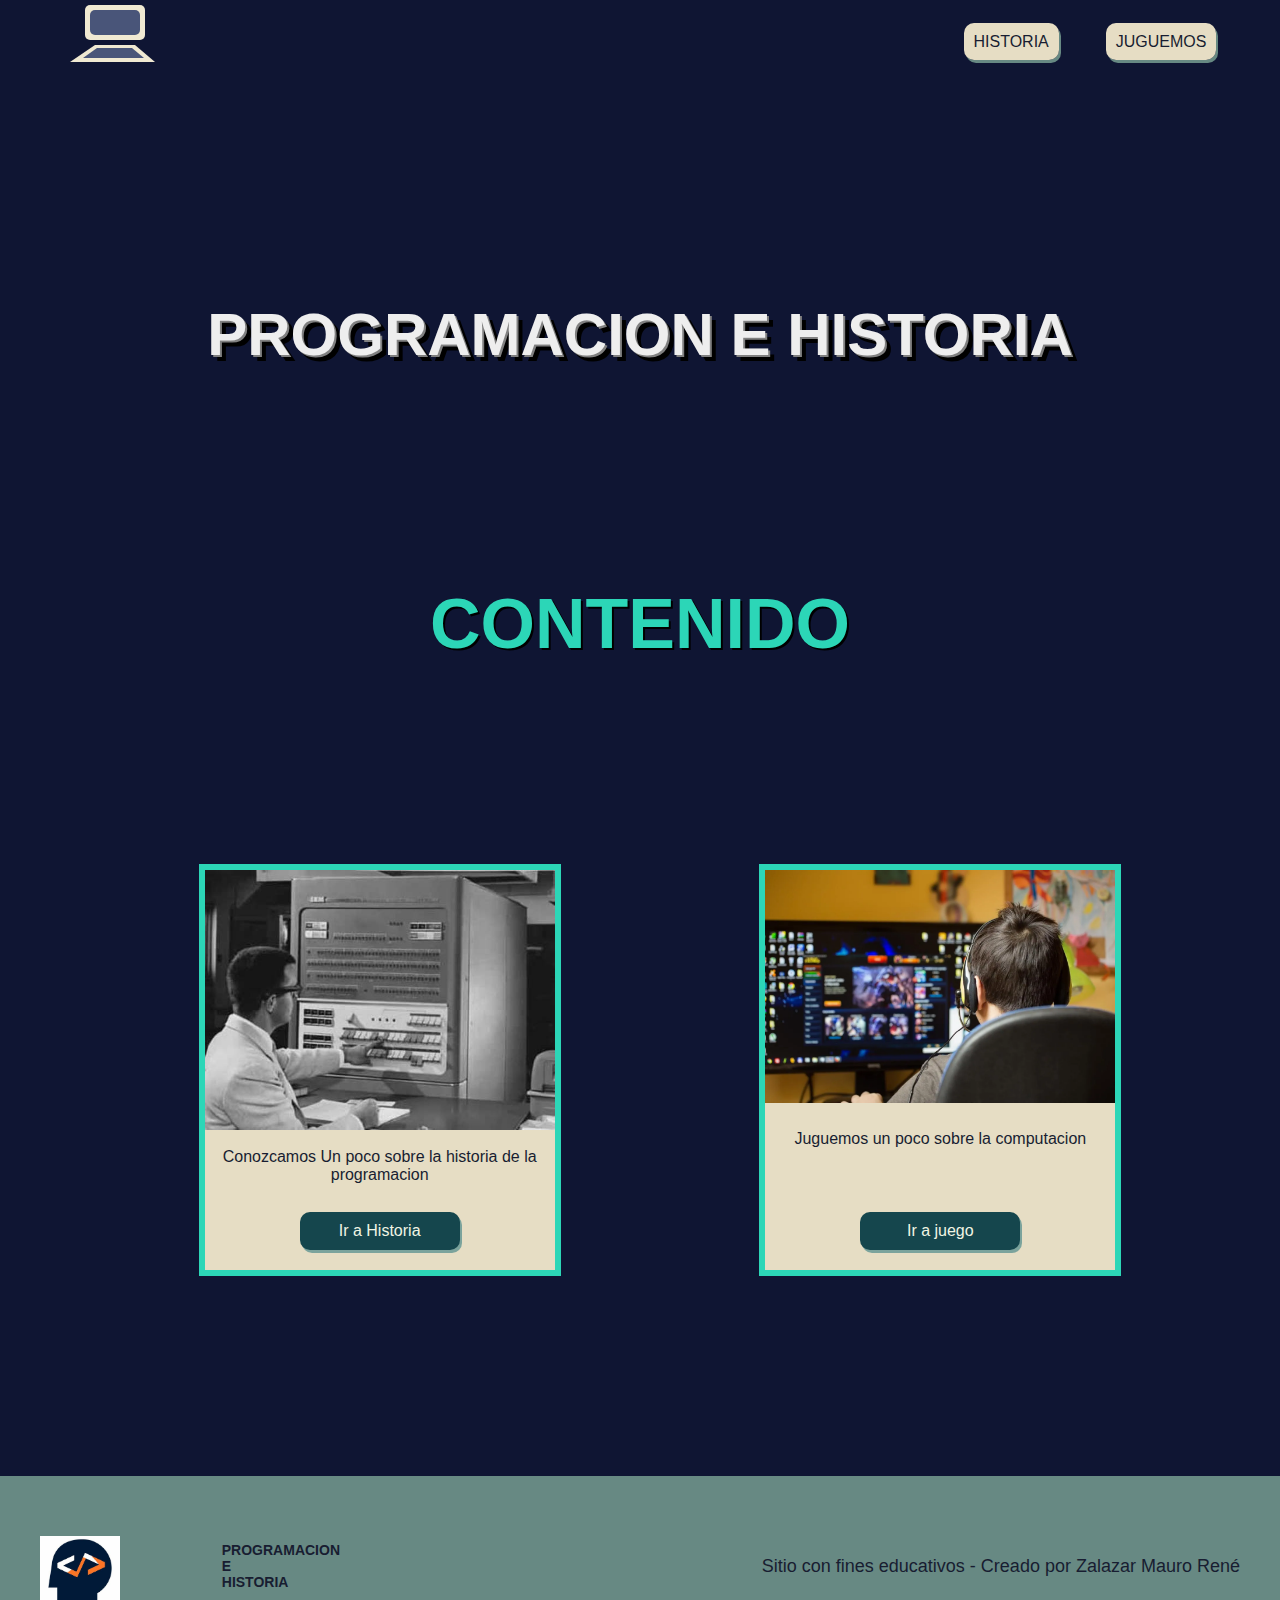
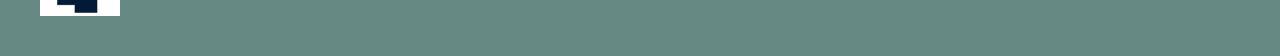
<file: index.html>
<!DOCTYPE html>
<html lang="en">
<head>
    <meta charset="UTF-8">
    <meta name="viewport" content="width=device-width, initial-scale=1.0">
    <link rel="stylesheet" href="./style.css">
    <link rel="icon" href="./assets/imagenes/logo.png" >
    <link rel="import" href="./historia pagina/index.html">
    <title>Proyecto-Final</title>
</head>
<body class="body-day">
    <nav>
        <a href='./index.html'>
            <svg  width="200" height="80">
                <rect x="45" y="5" width="60" height="35" rx="5" id="mon1" fill="#F0E9D2"></rect>
                <rect x="50" y="10" width="50" height="25" rx="5" id="mon2" fill="#495579"></rect>
                <polygon points="55 45 ,95 45,115 62,30 62" fill="#F0E9D2" id="tec1"></polygon>
                <polygon points="57 48 ,92 48,104 58,43 58" fill="#495579" id="tec2"></polygon>
            </svg>
            </a>

        <ul class="menu">
            <li class="item-menu"><a class='item-link' href='./historia pagina/index.html'>HISTORIA</a></li>
            <li class="item-menu"><a class='item-link' href='./juegos/index.html'>JUGUEMOS</a></li>
          
        </ul>
    </nav>
    <header>
        <h1 class="titulo-blanco">PROGRAMACION E HISTORIA</h1> 
        
     </header>

        <h2>CONTENIDO</h2>     
    <main class="cont-padre">
  

       
           <div class="card">
               <img class="img-card" src="./imagen codigo/imagen compu historia.jpg" alt="imagen=producto">
               <p class="desc-card">Conozcamos Un poco sobre la historia de la programacion </p>
               <a class='boton-ver' href='./historia pagina/index.html' style='color:#F0F5E4'>Ir a Historia</a>
           </div>

            <div class="card">
                <img class="img-card" src="./imagen codigo/imagen juegos ordenador.webp" alt="imagen=producto">
                <p class="desc-card">Juguemos un poco sobre la computacion</p>
                <a class='boton-ver' href='./juegos/index.html' style='color:#F0F5E4'>Ir a juego</a>
            </div>
 
   </main>

   <footer>
        <div class="footer-left">
        <img class="logo" src="./imagen codigo/logo programacion.jpg" alt="logo">
            <h3 class="titulo-blanco titulo-foot">PROGRAMACION <br> E <br> HISTORIA </h3>
        </div>
           <div>Sitio con fines educativos - Creado por Zalazar Mauro René</div>
    </footer>
  
    <script src="./sript.js"></script>
</body>
</html>
</file>
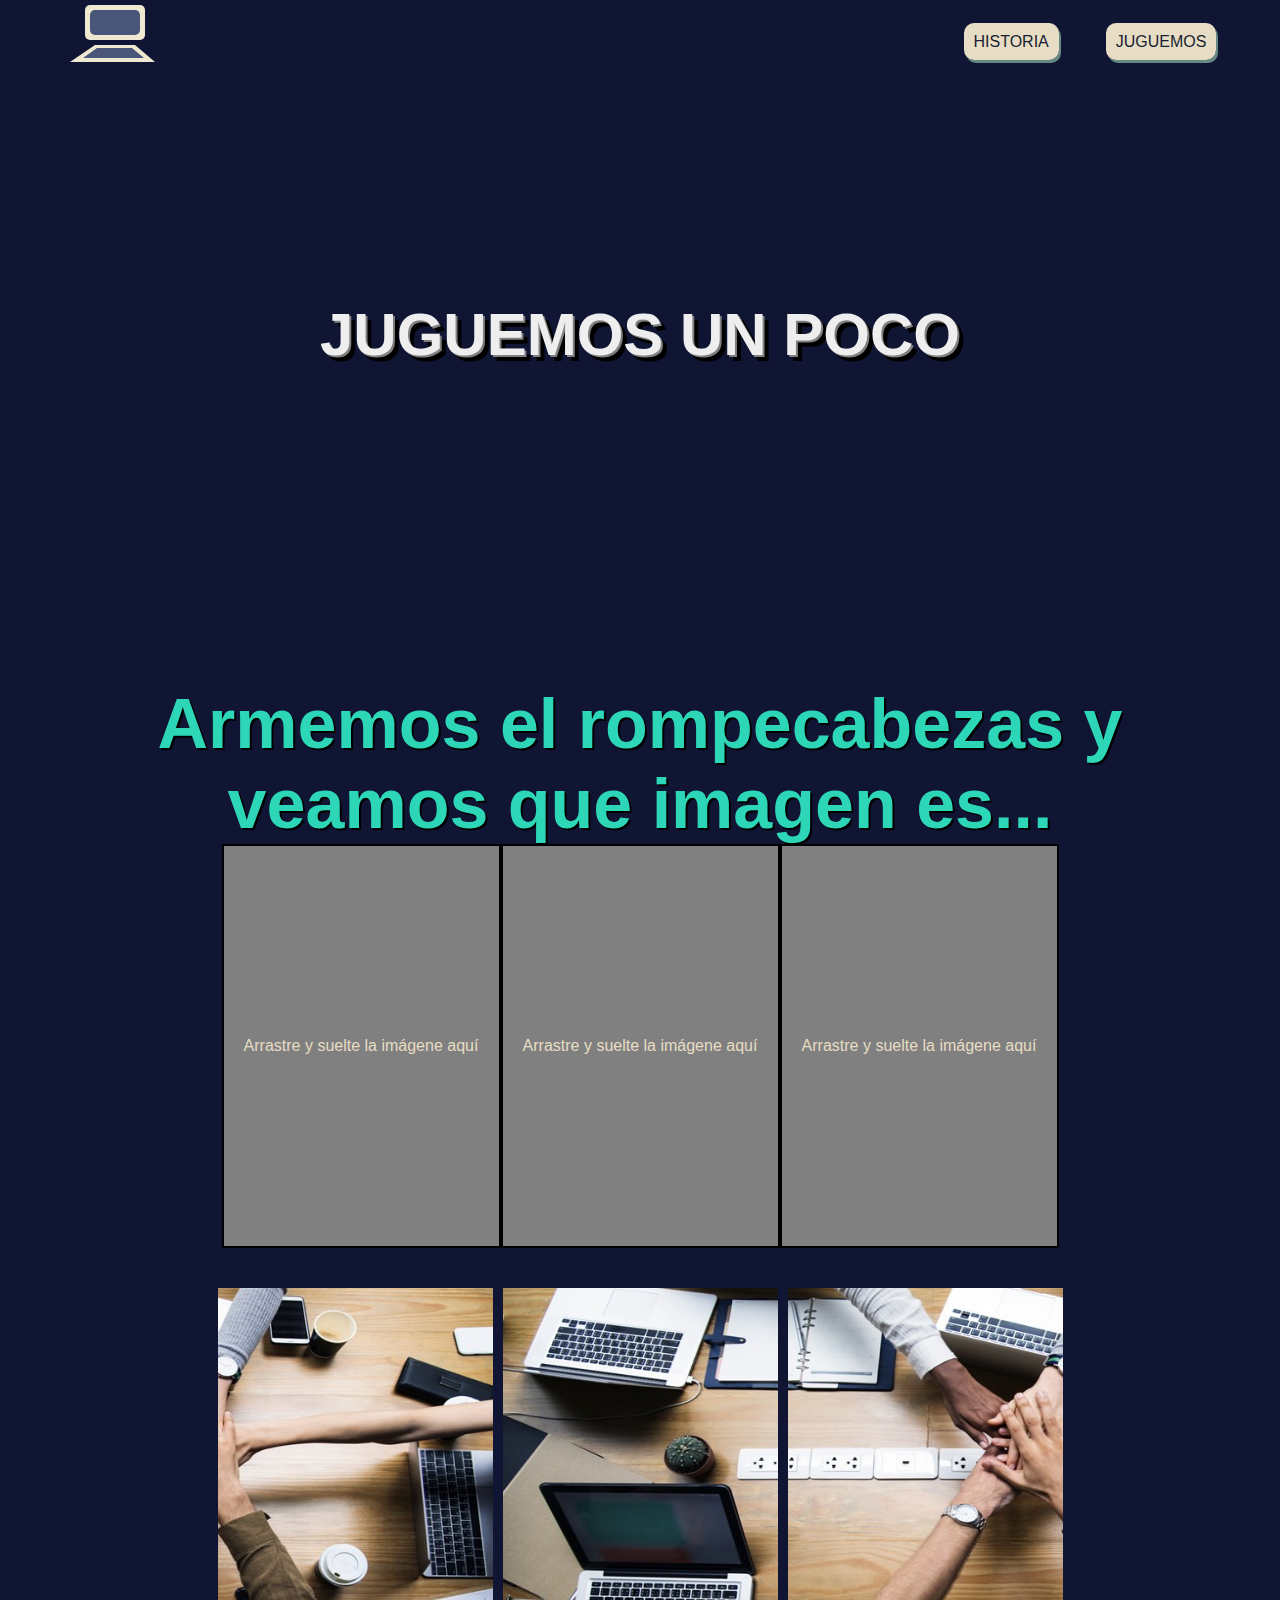
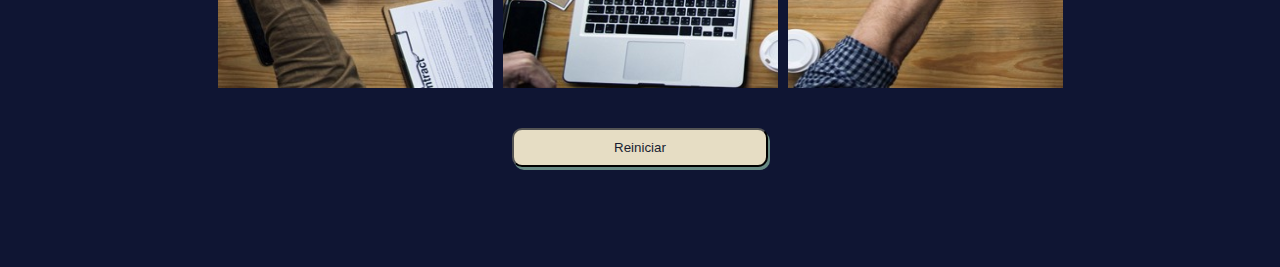
<file: juegos/index.html>
<!DOCTYPE html>
<html lang="en">
<head>
    <meta charset="UTF-8">
    <meta name="viewport" content="width=device-width, initial-scale=1.0">
    <link rel="stylesheet" href="../style.css">
    <link rel="import" href="component.html">
    <title>juegos</title>
</head>
<body class="body-day">
    <nav>
        <a href='/'>
            <svg  width="200" height="80">
                <rect x="45" y="5" width="60" height="35" rx="5" id="mon1" fill="#F0E9D2"></rect>
                <rect x="50" y="10" width="50" height="25" rx="5" id="mon2" fill="#495579"></rect>
                <polygon points="55 45 ,95 45,115 62,30 62" fill="#F0E9D2" id="tec1"></polygon>
                <polygon points="57 48 ,92 48,104 58,43 58" fill="#495579" id="tec2"></polygon>
            </svg>
            </a>
        <ul class="menu">
            <li class="item-menu"><a class='item-link' href='../historia pagina/index.html'>HISTORIA</a></li>
            <li class="item-menu"><a class='item-link' href='../juegos/index.html'>JUGUEMOS</a></li>
        </ul>
    </nav>
    <header>
        <h1 class="titulo-blanco"> JUGUEMOS UN POCO</h1> 
        
    </header>

    <main>
<h2>Armemos el rompecabezas y veamos que imagen es...</h2>

        <section class="juego">
            <div class="cajas" >
                <div class="caja" id="cajasoltar">
                    <p>Arrastre y suelte la imágene aquí</p>
                </div>
                <div class="caja" id="cajasoltar2">
                    <p>Arrastre y suelte la imágene aquí</p>
                </div>
                <div class="caja" id="cajasoltar3">
                    <p>Arrastre y suelte la imágene aquí</p>
                </div>
            </div>
            <div id="cajaimagenes" >
                <img id="imagen1" src="../imagen codigo/imagen parte 3.jpg" alt="imagen-rompecabezas" />
                <img id="imagen2" src="../imagen codigo/imagen parte 1.jpg" alt="imagen-rompecabezas" />
                <img id="imagen3" src="../imagen codigo/imagen parte 2.jpg" alt="imagen-rompecabezas" />
            </div>
        </section>
        <button onclick="reinicio()" class="botonesVideo reinicio" >Reiniciar</button>

    </main>
    <script src="./sript.js"></script>
</body>
</html>
</file>
<file: style.css>
.body-day {
    background-color: rgb(15, 21, 51);
    color: #E6DDC4;
}
*{  
    font-family: 'Montserrat', sans-serif; 
    margin: auto 0px;
}
.body {
    background-color: rgb(91, 94, 107);
    color: #E6DDC4;
}
.body-night{
   
    background-color: rgb(230, 221, 196);
    color: #181D31;
}
p{
    color: #E6DDC4;
}


/* ---navegador--------*/

nav{
 display: flex;
 justify-content: space-between;
 align-items: center;
 margin: 0px 40px;

}
.tema{
    display: none;
}
.tema-block{
    display: block;
}
.menu{
 display: flex;
 width: 300px;
 justify-content: space-around;
}
main{
    padding: 100px 20px;
}
.item-menu{
 list-style-type: none;
 
}
.item-link, .botonesVideo{
    box-shadow: 2px 3px #678983;
    border-radius: 10px;
    padding: 10px;
    text-decoration: none;
    background-color: #E6DDC4;
    color:#181D31 ;
    font-weight: 300;
    
}
.item-menu:active{
    transform: translate(3px, 2px);
}
.item-menu:active > .item-link{
    box-shadow:0px 0px ;
}

.flexItem{
 display: block;
}

rect#mon1, polygon#tec1{
    animation: part_1 ease-in 5s  ;
    animation-iteration-count:1 ;
    }
    
rect#mon2,polygon#tec2 {
animation: part_2 ease-in 5s  ;
animation-iteration-count:1 ;
}
@keyframes part_1{
    0% {
    transform: translate(0,-10px);
    opacity:0;}
    20% {
    transform: translate(0,-10px);
    opacity:0;}
    30% {
    transform: translate(0,0);
    opacity:1;}
    90% {
    transform: translate(0,0);
    opacity:1;}
    
    100% {
        transform: translate(0,0);
        opacity:1;}
}   
    

@keyframes part_2 {
    0% {
        transform: translate(0,-10px);
        opacity:0;}
        30% {
        transform: translate(0,-10px);
        opacity:0;}
        40% {
        transform: translate(0,0);
        opacity:1;}
        90% {
        transform: translate(0,0);
        opacity:1;}

        100% {
            transform:translate(0,0);
            opacity:1;}
        }  



header{
 background: url(https://st3.depositphotos.com/10325396/18581/i/450/depositphotos_185814682-stock-photo-programming-code-abstract-technology-background.jpg) fixed ;
 background-size: cover;
 min-height: 500px;
 color: #eeeeee;
 font-size:30px;
 display: flex;
 justify-content: space-around;
 align-items: center;
 padding: 0px 100px;

}
h1{

    text-shadow: 2px 2px gray, 6px 6px black;
}
h2{
    text-shadow: 2px 2px black;
    font-size:70px ; 
    text-align: center;
    color: rgb(44, 214, 183);


}
h2 
.titulo-blanco{
 text-align: center;
}

.cont-padre{
    margin: 100px 0px;
 width: 100%;
 display: flex;
 justify-content: space-evenly;
 gap: 20px;
}

.card{
 width: 350px;
 height: 400px;
 border: 6px solid rgb(44, 214, 183);;
 background-color: #E6DDC4;
 display: flex;
 flex-direction: column;
 justify-content: space-between;
 align-items: center;
}

.desc-card{
width: 90%;
text-align: center;
height: 30px;
color:#181D31;
}

.img-card{
 width: 100%;
 margin: 0px;

}

.boton-ver{
    padding: 10px ;
   border-radius: 10px;
   background-color: #15464d;
   font-family: Arial, Helvetica, sans-serif;
   box-shadow: 2px 3px #7ba39c;
   text-align: center;
    text-decoration: none;
    width: 40%;
    margin-bottom: 20px;
}

.boton-ver:active{
    box-shadow: 0px 0px darkgray;
    transform: translate(3px, 2px);
}

/* -----footerr-------*/
.logo{
    height: 80px;
}
footer{
    font-size: large;
    background-color: #678983;
    height: 100px;
    display: flex;
    justify-content: space-between;
    align-items: center;
    padding:  40px;
    color: #181D31;
}

.footer-left{
 font-size:large;
 display: flex;
 justify-content: space-between;
 width:300px;
 height: 60px;
 
}

.titulo-foot{
    font-size: 14px;
}

.cont-historia{
    display: flex;
    flex-direction: column;
    justify-content: center;
    align-items: center;
}
.card-hist{
    display: flex;
    justify-content: space-around;
    align-items: center;
    padding:80px 50px;
    gap: 20px;
    background-color: linear-gradient(10% #E6DDC4,#181D31 100%);
    
}
.text-hist{
    width: 45%;
}

/* ---video----*/
.contenedorVideo{
    display: flex;
    flex-direction: column;
    justify-content: center;
    align-items: center;
    padding: 100px 0px;

}
.barra{
    background-color: #1d1d1d;

    border-radius: 10px;
    padding: 2px 5px;
    display: flex;
    justify-content: space-between;
}
.botonera{
    display: flex;
    gap: 4px;
}
.container{
    padding: 5px;
    background-color: black;
    width: 70%;
}

#play,#pause{
   width: 80px;
}


.botonesVideo:active{
    box-shadow: 0px 0px darkgray;
    transform: translate(3px, 2px);
}
#showTime{
    padding-top: 28px;
    padding-right: 10px;
    font-family: Arial, Helvetica, sans-serif;
    color: white;

}
/* --productos------*/


.card-prod{
 width: 250px;
 height: 480px;
}
.titulo-prod{
 font-size: 20px;
}

.img-prod{
 height: 221px;
}


/* ----------     ponerAPrueba     ------------*/
.juego{
    display: flex;
    flex-direction: column;
    align-items: center;
}
.cajas{
    display: flex;
    flex-direction: row;
}
.caja{
    width: 275px;
    height: 400px;
    display: flex;
    border: 2px solid black;
    background-color: grey;
    text-align: center;
    justify-content: center;
    align-items: center;
}
.caja:hover{
    background-color: #1d1d1d;
    
}
.caja:hover>p{
    color: #E6DDC4;
}
#cajaimagenes{
    display: flex;
    flex-direction: row;
    gap: 10px;
    margin: 40px;
}
#imagen1,#imagen2,#imagen3{
    width: 275px;
    height: 400px;
}
.reinicio{
    display: flex;
    margin: auto;
    padding: 10px 100px;
}
</file>
